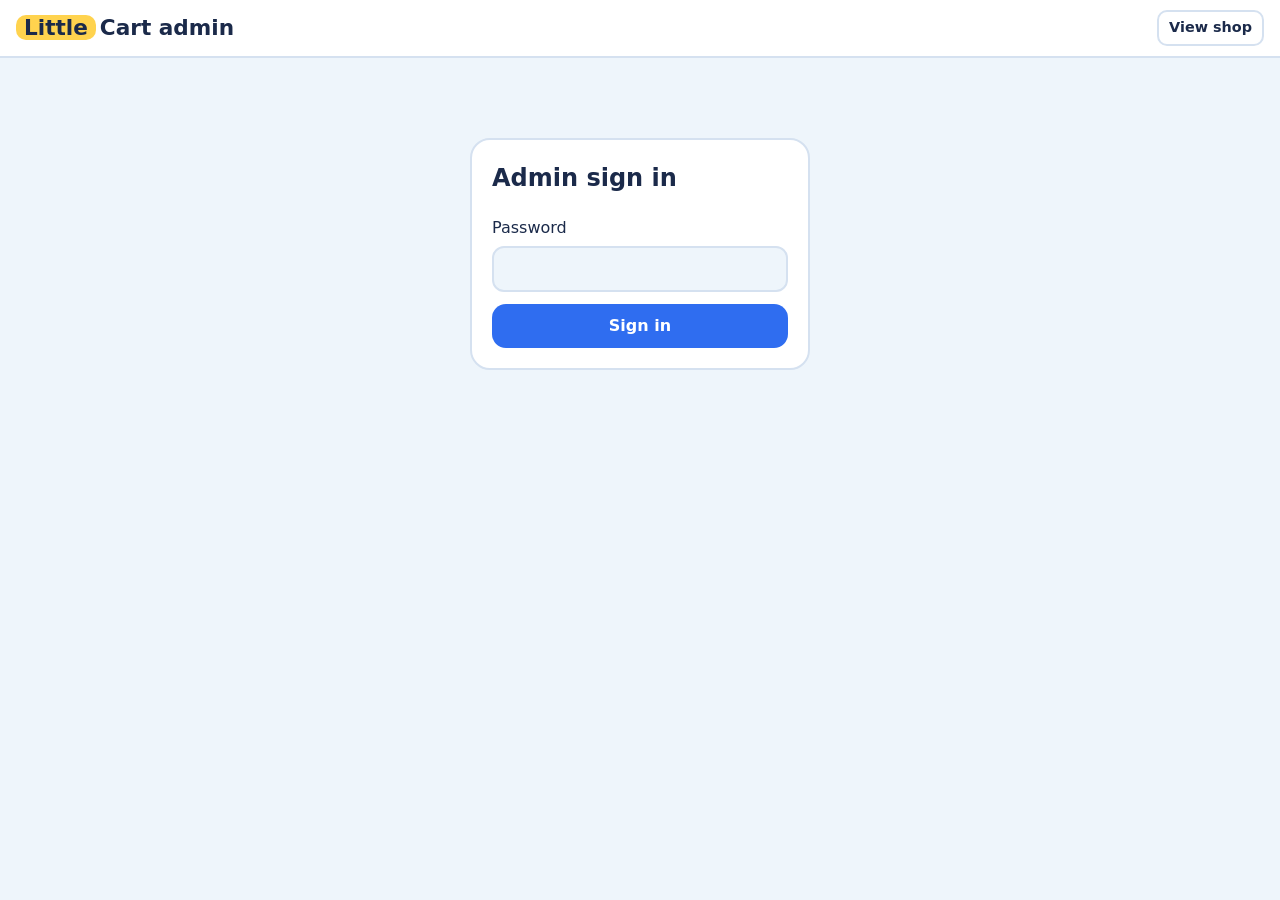
<file: admin.html>
<!doctype html>
<html lang="en">
<head>
<meta charset="utf-8">
<meta name="viewport" content="width=device-width, initial-scale=1">
<title>Little Cart – Admin</title>
<link rel="stylesheet" href="/style.css">
</head>
<body>
<header class="top">
  <a class="logo" href="/"><span>Little</span>Cart admin</a>
  <span style="flex:1"></span>
  <a class="btn ghost small" href="/" style="text-decoration:none">View shop</a>
  <button id="logout" class="btn ghost small" hidden>Sign out</button>
</header>
<main>
  <div id="login" class="login">
    <h2 style="margin-top:0">Admin sign in</h2>
    <label>Password<input id="pw" type="password" autocomplete="current-password"></label>
    <button id="go" class="btn" style="width:100%">Sign in</button>
    <div id="lmsg" role="status"></div>
  </div>

  <div id="panel" hidden>
    <div class="tabs">
      <button class="btn" id="tProducts">Products</button>
      <button class="btn ghost" id="tOrders">Orders</button>
    </div>
    <div id="msg" role="status"></div>

    <section id="products">
      <div class="form">
        <input type="hidden" id="pid" value="0">
        <label>Name<input id="pname"></label>
        <label>Category<input id="pcat" list="cats"></label>
        <datalist id="cats"></datalist>
        <label>Price (₹)<input id="pprice" type="number" min="0" step="0.01"></label>
        <label>Stock<input id="pstock" type="number" min="0" step="1"></label>
        <label>Icon (emoji)<input id="picon" maxlength="4"></label>
        <div style="align-self:end;margin-bottom:10px;display:flex;gap:8px">
          <button id="save" class="btn">Save product</button>
          <button id="clear" class="btn ghost">Clear</button>
        </div>
      </div>
      <div class="scroll"><table><thead><tr><th></th><th>Name</th><th>Category</th><th>Price</th><th>Stock</th><th></th></tr></thead>
      <tbody id="ptable"></tbody></table></div>
    </section>

    <section id="orders" hidden>
      <div class="scroll"><table><thead><tr><th>#</th><th>Customer</th><th>Items</th><th>Total</th><th>Status</th></tr></thead>
      <tbody id="otable"></tbody></table></div>
    </section>
  </div>
</main>
<script src="/admin.js"></script>
</body>
</html>
</file>
<file: style.css>
:root{
  --bg:#eef5fb; --ink:#1b2a4a; --muted:#5d6b88; --card:#ffffff;
  --blue:#2f6df0; --blue-d:#1f50bd; --sun:#ffd34e; --mint:#c7efdc; --line:#d5e1f0; --bad:#c0392b;
  --font:"Fredoka","Trebuchet MS",system-ui,sans-serif;
}
@media (prefers-color-scheme:dark){
  :root{--bg:#121b2e; --ink:#eaf1ff; --muted:#9fb0d0; --card:#1b2742; --line:#2c3b5c; --mint:#1f4a3b; --blue:#6d9bff; --blue-d:#8fb2ff;}
}
*{box-sizing:border-box}
body{margin:0;background:var(--bg);color:var(--ink);font-family:var(--font);line-height:1.5}
button,input,select{font:inherit;color:inherit}
:focus-visible{outline:3px solid var(--sun);outline-offset:2px}
header.top{position:sticky;top:0;z-index:5;background:var(--card);border-bottom:2px solid var(--line);
  display:flex;gap:12px;align-items:center;padding:10px 16px;flex-wrap:wrap}
.logo{font-weight:700;font-size:1.35rem;text-decoration:none;color:var(--ink);white-space:nowrap}
.logo span{background:var(--sun);color:#1b2a4a;padding:0 8px;border-radius:10px;margin-right:4px}
.search{flex:1;min-width:160px;padding:10px 14px;border:2px solid var(--line);border-radius:14px;background:var(--bg)}
.btn{background:var(--blue);color:#fff;border:0;border-radius:14px;padding:10px 16px;cursor:pointer;font-weight:600}
.btn:hover{background:var(--blue-d)}
.btn.alt{background:var(--sun);color:#1b2a4a}
.btn.ghost{background:transparent;color:var(--ink);border:2px solid var(--line)}
.btn.small{padding:5px 10px;font-size:.9rem;border-radius:10px}
.btn:disabled{opacity:.5;cursor:not-allowed}
main{max-width:1100px;margin:0 auto;padding:20px 16px 80px}
.hero{display:grid;grid-template-columns:1fr auto;gap:16px;align-items:center;background:var(--mint);
  border-radius:24px;padding:22px 24px;margin-bottom:20px}
.hero h1{margin:0 0 6px;font-size:clamp(1.5rem,4vw,2.3rem);line-height:1.15}
.hero p{margin:0;color:var(--muted);max-width:46ch}
.hero .big{font-size:4rem}
.chips{display:flex;gap:8px;overflow-x:auto;padding-bottom:6px;margin-bottom:14px}
.chip{border:2px solid var(--line);background:var(--card);border-radius:999px;padding:6px 16px;cursor:pointer;white-space:nowrap}
.chip[aria-pressed=true]{background:var(--ink);color:var(--bg);border-color:var(--ink)}
.grid{display:grid;grid-template-columns:repeat(auto-fill,minmax(210px,1fr));gap:16px}
.card{background:var(--card);border:2px solid var(--line);border-radius:20px;padding:14px;display:flex;flex-direction:column;gap:6px}
.card .pic{font-size:3.6rem;text-align:center;background:var(--bg);border-radius:14px;padding:10px 0}
.card h3{margin:4px 0 0;font-size:1.05rem}
.cat{color:var(--muted);font-size:.9rem}
.price{font-weight:700;font-size:1.2rem}
.stock{font-size:.85rem;color:var(--muted)}
.stock.low{color:var(--bad)}
.row{display:flex;justify-content:space-between;align-items:center;gap:8px;margin-top:auto}
.empty{text-align:center;color:var(--muted);padding:40px 0}
/* cart drawer */
.drawer{position:fixed;top:0;right:0;height:100%;width:min(400px,100%);background:var(--card);border-left:2px solid var(--line);
  transform:translateX(100%);transition:transform .25s;z-index:10;display:flex;flex-direction:column;padding:16px;overflow-y:auto}
.drawer.open{transform:none}
@media (prefers-reduced-motion:reduce){.drawer{transition:none}}
.drawer h2{margin:0 0 10px}
.line{display:grid;grid-template-columns:auto 1fr auto;gap:10px;align-items:center;padding:8px 0;border-bottom:1px solid var(--line)}
.line .ic{font-size:1.8rem}
.qty{display:flex;align-items:center;gap:6px}
.qty button{width:28px;height:28px;border-radius:50%;border:2px solid var(--line);background:var(--bg);cursor:pointer}
.total{display:flex;justify-content:space-between;font-weight:700;font-size:1.15rem;margin:12px 0}
.drawer input,.form input,.form select{width:100%;padding:9px 12px;margin:4px 0 10px;border:2px solid var(--line);border-radius:12px;background:var(--bg)}
.msg{padding:10px 12px;border-radius:12px;margin:8px 0}
.msg.ok{background:var(--mint)} .msg.err{background:#fde3df;color:#7a1f14}
.badge{position:absolute;top:-6px;right:-6px;background:var(--sun);color:#1b2a4a;border-radius:999px;font-size:.75rem;padding:0 6px;font-weight:700}
.cartbtn{position:relative}
/* admin */
table{width:100%;border-collapse:collapse;background:var(--card);border-radius:14px;overflow:hidden}
th,td{text-align:left;padding:9px 10px;border-bottom:1px solid var(--line);vertical-align:top}
.scroll{overflow-x:auto}
.tabs{display:flex;gap:8px;margin-bottom:14px}
.form{display:grid;grid-template-columns:repeat(auto-fit,minmax(150px,1fr));gap:0 10px;background:var(--card);padding:14px;border-radius:16px;margin-bottom:16px;border:2px solid var(--line)}
.login{max-width:340px;margin:60px auto;background:var(--card);padding:20px;border-radius:20px;border:2px solid var(--line)}
.login input{width:100%;padding:9px 12px;margin:6px 0 12px;border:2px solid var(--line);border-radius:12px;background:var(--bg)}
</file>
